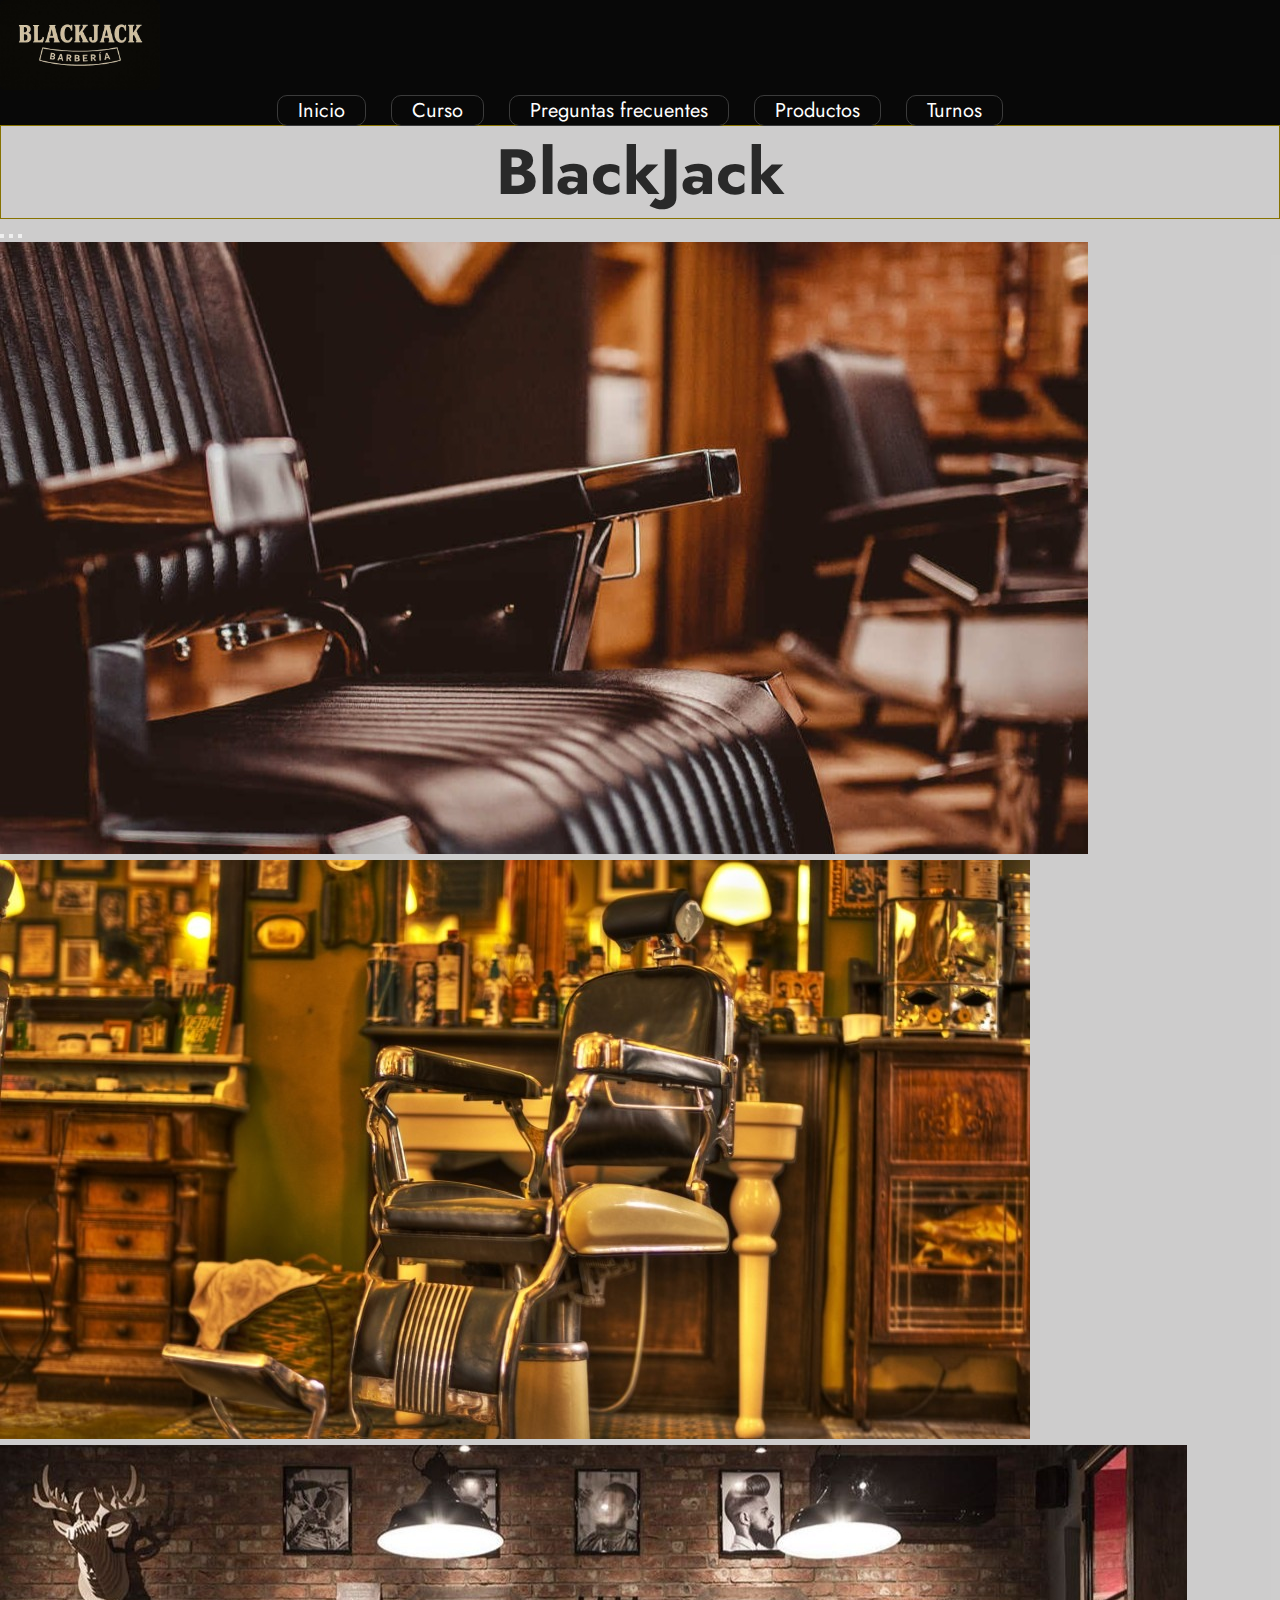
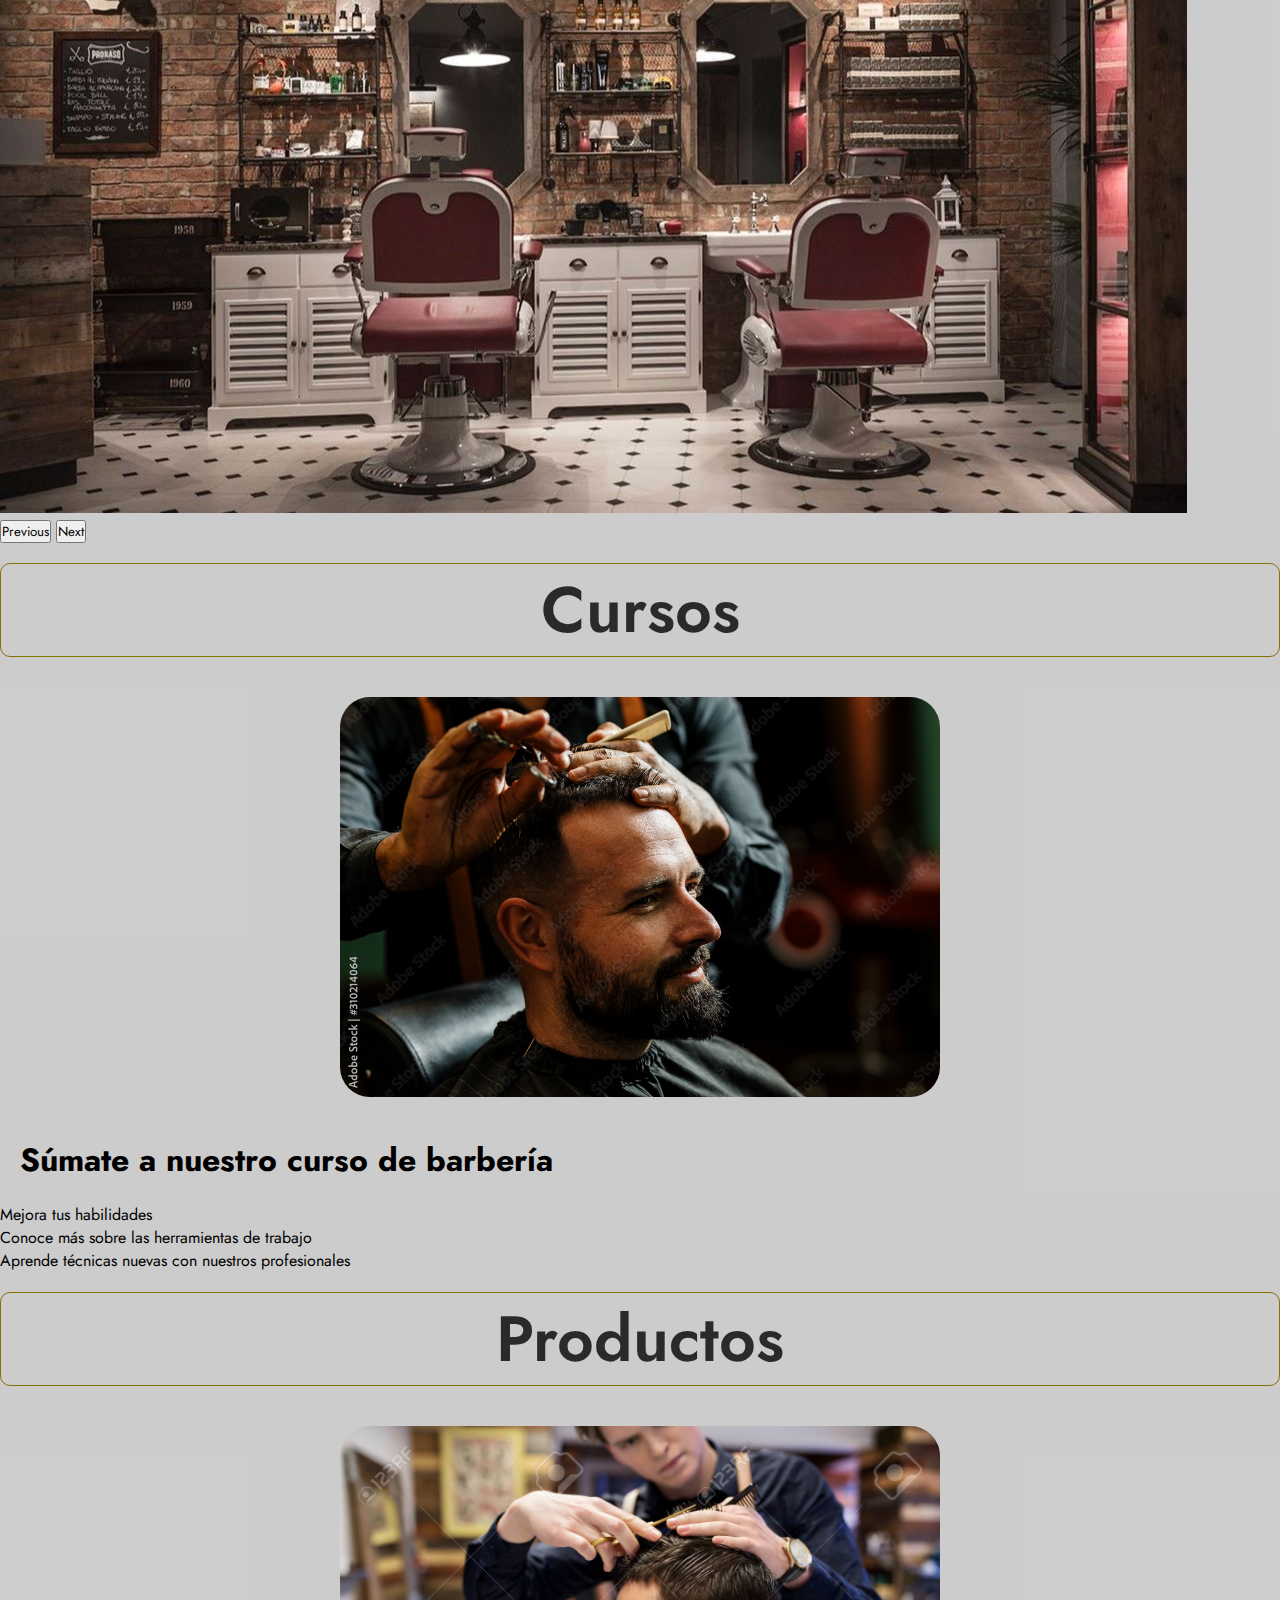
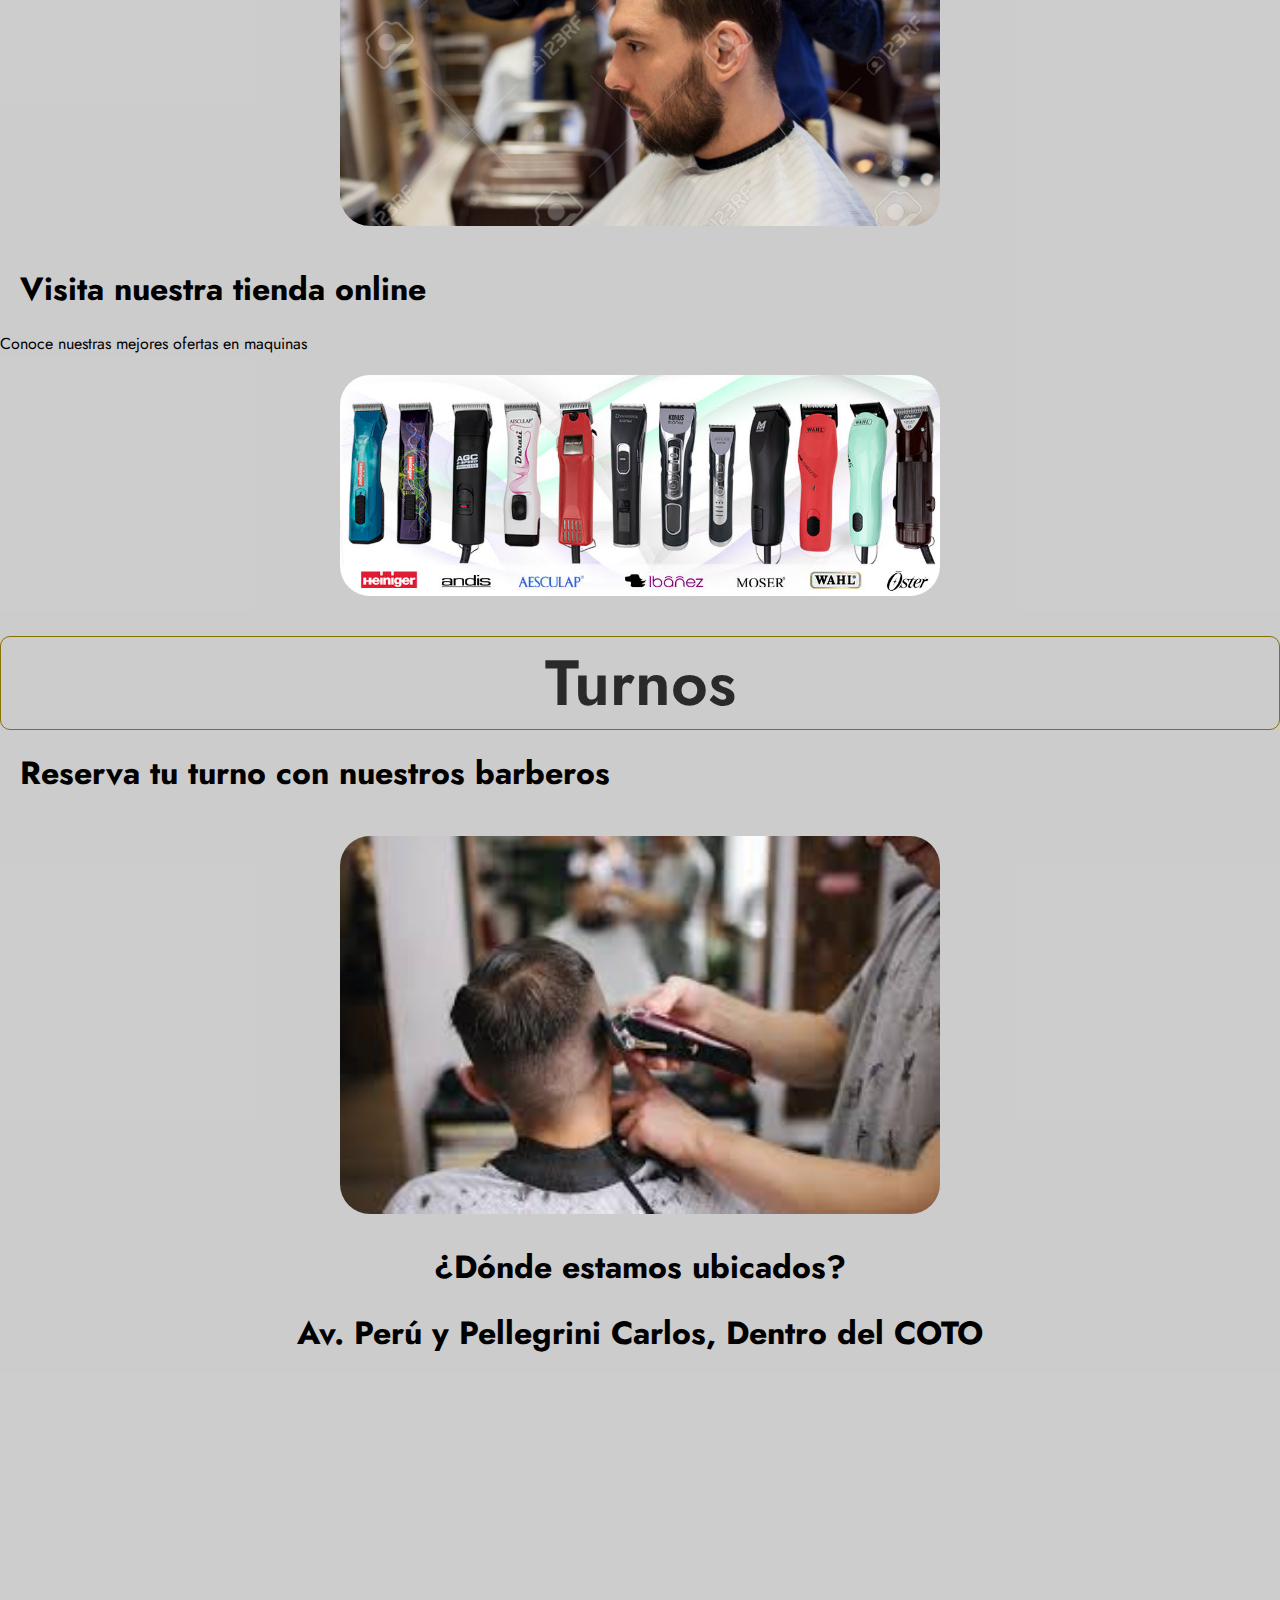
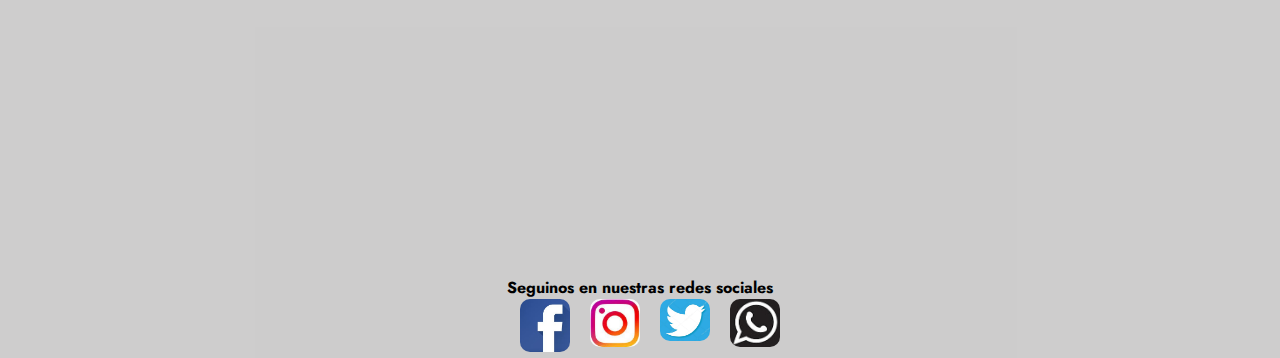
<file: index.html>
<!DOCTYPE html>
<html lang="es">

<head>
    <meta charset="UTF-8">
    <meta name="viewport" content="width=device-width, initial-scale=1.0">
    <link rel="stylesheet" href="./styles/stylep.css">
    <link rel="shortcut icon" href="./archivos multimedia/logo.jpeg" type="image/x-icon">
    <link href="https://cdn.jsdelivr.net/npm/bootstrap@5.3.6/dist/css/bootstrap.min.css" rel="stylesheet"
        integrity="sha384-4Q6Gf2aSP4eDXB8Miphtr37CMZZQ5oXLH2yaXMJ2w8e2ZtHTl7GptT4jmndRuHDT" crossorigin="anonymous">
    <title>BlackJack Barber</title>
</head>

<body>
    <header>
        <section class="ubilogo">
            <img class="logo" src="./archivos multimedia/logo1.JPG" alt="logo">
        </section>
        <section class="nav">
            <nav>
                <a class="enlaces" href="./index.html">Inicio</a>
                <a class="enlaces" href="./paginas/pagina1.html">Curso</a>
                <a class="enlaces" href="./paginas/pagina2.html">Preguntas frecuentes</a>
                <a class="enlaces" href="./paginas/pagina3.html">Productos</a>
                <a class="enlaces" href="./paginas/pagina4.html">Turnos</a>
            </nav>
        </section>
    </header>
    <main>
        <h1> BlackJack </h1>
        <section class="contenedor mx-auto ">
            <div id="carouselExampleIndicators" class="carousel slide">
                <div class="carousel-indicators">
                    <button type="button" data-bs-target="#carouselExampleIndicators" data-bs-slide-to="0"
                        class="active" aria-current="true" aria-label="Slide 1"></button>
                    <button type="button" data-bs-target="#carouselExampleIndicators" data-bs-slide-to="1"
                        aria-label="Slide 2"></button>
                    <button type="button" data-bs-target="#carouselExampleIndicators" data-bs-slide-to="2"
                        aria-label="Slide 3"></button>
                </div>
                <div class="carousel-inner">
                    <div class="carousel-item active">
                        <img src="./archivos multimedia/corte1.jpg" class="d-block w-100" alt="...">
                    </div>
                    <div class="carousel-item">
                        <img src="./archivos multimedia/corte2.jpg" class="d-block w-100" alt="...">
                    </div>
                    <div class="carousel-item">
                        <img src="./archivos multimedia/corte3.jpg" class="d-block w-100" alt="...">
                    </div>
                </div>
                <button class="carousel-control-prev" type="button" data-bs-target="#carouselExampleIndicators"
                    data-bs-slide="prev">
                    <span class="carousel-control-prev-icon" aria-hidden="true"></span>
                    <span class="visually-hidden">Previous</span>
                </button>
                <button class="carousel-control-next" type="button" data-bs-target="#carouselExampleIndicators"
                    data-bs-slide="next">
                    <span class="carousel-control-next-icon" aria-hidden="true"></span>
                    <span class="visually-hidden">Next</span>
                </button>
            </div>
        </section>
        <section>
            <h2 class="curso"> Cursos </h2>
            <section class="imagenlugar">
                <img class="imagencur" src="./archivos multimedia/curso 1.jpg" alt="curso1">
            </section>
            <h2 class="subtitulos">Súmate a nuestro curso de barbería</h2>
            <ul>
                <li>Mejora tus habilidades</li>
                <li>Conoce más sobre las herramientas de trabajo</li>
                <li>Aprende técnicas nuevas con nuestros profesionales</li>
            </ul>
        </section>
        <section class="mine">
            <h2 class="curso"> Productos </h2>
            <section class="imagenlugar">
                <img class="imagencur" src="./archivos multimedia/curso 2.jpg" alt="curso2">
            </section>
            <h2 class="subtitulos">Visita nuestra tienda online</h2>
            <ul>
                <li>Conoce nuestras mejores ofertas en maquinas</li>
            </ul>
        </section>
        <section class="imagenlugar">
            <img class="imagencur" src="./archivos multimedia/productos.jpg" alt="productos">
        </section>
        <section>
            <h2 class="curso"> Turnos </h2>
            <h2 class="subtitulos">Reserva tu turno con nuestros barberos</h2>
        </section>
        <section class="imagenlugar">
            <img class="imagencur" src="./archivos multimedia/curso 3.jpg" alt="curso3">
        </section>
        <section>
            <h3 class="donde">
                ¿Dónde estamos ubicados?
            </h3>
            <h3 class="donde">Av. Perú y Pellegrini Carlos, Dentro del COTO</h3>
        </section>
    </main>
    <footer>
        <section class="maps">
            <iframe
                src="https://www.google.com/maps/embed?pb=!1m14!1m12!1m3!1d6701.89538243207!2d-68.84294951379403!3d-32.873103395279394!2m3!1f0!2f0!3f0!3m2!1i1024!2i768!4f13.1!5e0!3m2!1ses!2sar!4v1747591812669!5m2!1ses!2sar"
                width="500" height="500" style="border:0;" allowfullscreen="" loading="lazy"
                referrerpolicy="no-referrer-when-downgrade"></iframe>
        </section>
        <h2 class="redes"> Seguinos en nuestras redes sociales</h2>
        <section class="redesubi">
            <a href="https://www.facebook.com/?locale=es_LA">
                <img class="imagenesredes" src="./archivos multimedia/facebook.jpg" alt="facebook">
            </a>
            <a href="https://www.instagram.com/">
                <img class="imagenesredes" src="./archivos multimedia/instagram.jpg" alt="instagram">
            </a>
            <a href="https://x.com/?lang=es">
                <img class="imagenesredes" src="./archivos multimedia/twitter.jpg" alt="instagram">
            </a>
            <a href="https://web.whatsapp.com/">
                <img class="imagenesredes" src="./archivos multimedia/whatsapp.jpg" alt="whatsapp">
            </a>
        </section>
    </footer>
    <script src="https://cdn.jsdelivr.net/npm/bootstrap@5.3.6/dist/js/bootstrap.bundle.min.js"
        integrity="sha384-j1CDi7MgGQ12Z7Qab0qlWQ/Qqz24Gc6BM0thvEMVjHnfYGF0rmFCozFSxQBxwHKO"
        crossorigin="anonymous"></script>
</body>

</html>
</file>
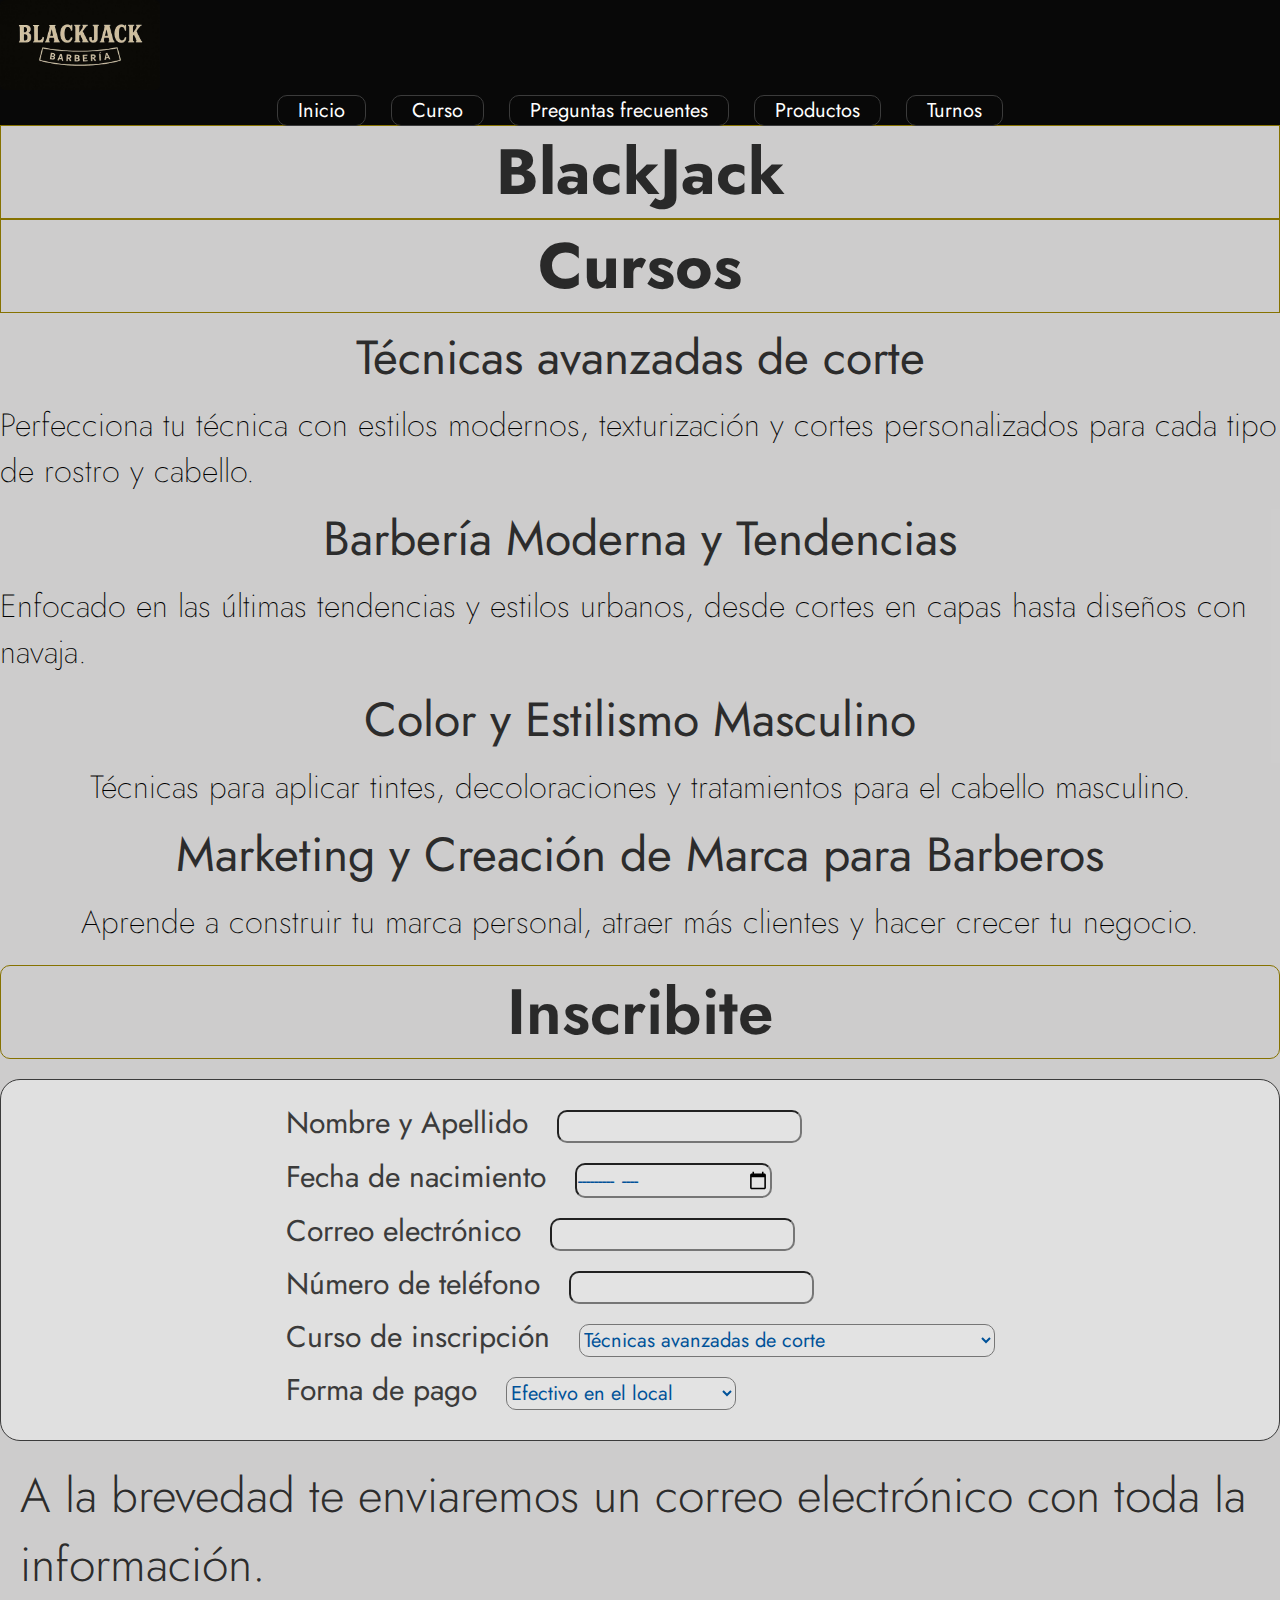
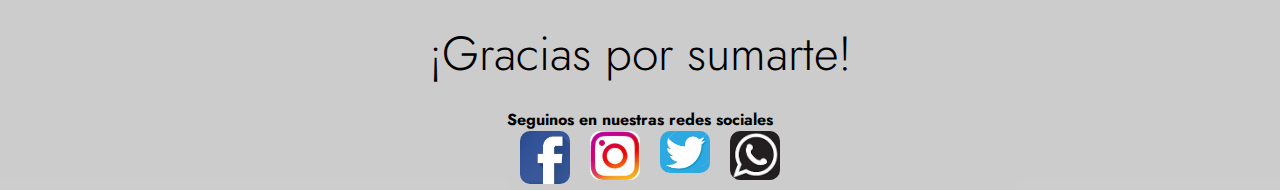
<file: paginas/pagina1.html>
<!DOCTYPE html>
<html lang="es">

<head>
    <meta charset="UTF-8">
    <meta name="viewport" content="width=device-width, initial-scale=1.0">
    <link rel="stylesheet" href="../styles/stylep.css">
    <link rel="shortcut icon" href="../archivos multimedia/logo.jpeg" type="image/x-icon">
    <title>Curso</title>
</head>

<body>
    <header>
        <img class="logo" src="../archivos multimedia/logo1.JPG" alt="logo">
        <section class="nav">
            <nav>
                <a class="enlaces" href="../index.html">Inicio</a>
                <a class="enlaces" href="../paginas/pagina1.html">Curso</a>
                <a class="enlaces" href="../paginas/pagina2.html">Preguntas frecuentes</a>
                <a class="enlaces" href="../paginas/pagina3.html">Productos</a>
                <a class="enlaces" href="../paginas/pagina4.html">Turnos</a>
            </nav>
        </section>
    </header>
    <main>
        <h1>BlackJack</h1>

        <section class="ordencur">
            <h1>Cursos</h1>
            <h2>Técnicas avanzadas de corte</h2>
            <p>
                Perfecciona tu técnica con estilos modernos, texturización y cortes personalizados para cada tipo de
                rostro y cabello.
            </p>
            <h2>Barbería Moderna y Tendencias</h2>
            <p>
                Enfocado en las últimas tendencias y estilos urbanos, desde cortes en capas hasta diseños con navaja.
            </p>
            <h2>Color y Estilismo Masculino</h2>
            <p>
                Técnicas para aplicar tintes, decoloraciones y tratamientos para el cabello masculino.
            </p>
            <h2>Marketing y Creación de Marca para Barberos</h2>
            <p>
                Aprende a construir tu marca personal, atraer más clientes y hacer crecer tu negocio.
            </p>
        </section>
        <h2 class="curso">Inscribite</h2>
        <section class="inscripcion">
            <section class="h1">
                <form action="/sumbit" method="post">
                    <label for="Nombre">Nombre y Apellido</label>
                    <input type="text" name="Nombre" id="Nombre">
            </section>
            <section class="h2">
                <label for="nacimiento">Fecha de nacimiento</label>
                <input type="month" name="nacimiento" id="nacimiento">
            </section>
            <section class="h3">
                <label for="correo">Correo electrónico</label>
                <input type="email" name="correo" id="correo">
            </section>
            <section class="h4">
                <label for="numero">Número de teléfono</label>
                <input type="number" name="numero" id="numero">
            </section>
            <section class="h5">
                <label for="curso">Curso de inscripción</label>
                <select name="curso" id="curso">
                    <option value="">Técnicas avanzadas de corte</option>
                    <option value="">Barbería Moderna y Tendencias</option>
                    <option value="">Color y Estilismo Masculino</option>
                    <option value="">Marketing y Creación de Marca para Barberos</option>
                </select>
            </section>
            <section class="h6">
                <label for="Pago">Forma de pago</label>
                <select name="pago" id="pago">
                    <option value="pago">Efectivo en el local</option>
                    <option value="pago">Transferencias bancarias</option>
                    <option value="pago">Tarjeta de débito</option>
                    <option value="pago">Tarjeta de crédito</option>
                </select>
            </section>
        </section>
        <section class="lista">
            <h2> A la brevedad te enviaremos un correo electrónico con toda la información.</h2>
            <h3>¡Gracias por sumarte!</h3>
        </section>
        </form>
    </main>
    <footer>
        <h2 class="redes"> Seguinos en nuestras redes sociales</h2>
        <section class="redesubi">
            <a href="https://www.facebook.com/?locale=es_LA">
                <img class="imagenesredes" src="../archivos multimedia/facebook.jpg" alt="facebook">
            </a>
            <a href="https://www.instagram.com/">
                <img class="imagenesredes" src="../archivos multimedia/instagram.jpg" alt="instagram">
            </a>
            <a href="https://x.com/?lang=es">
                <img class="imagenesredes" src="../archivos multimedia/twitter.jpg" alt="instagram">
            </a>
            <a href="https://web.whatsapp.com/">
                <img class="imagenesredes" src="../archivos multimedia/whatsapp.jpg" alt="whatsapp">
            </a>
        </section>
    </footer>
</body>

</html>
</file>
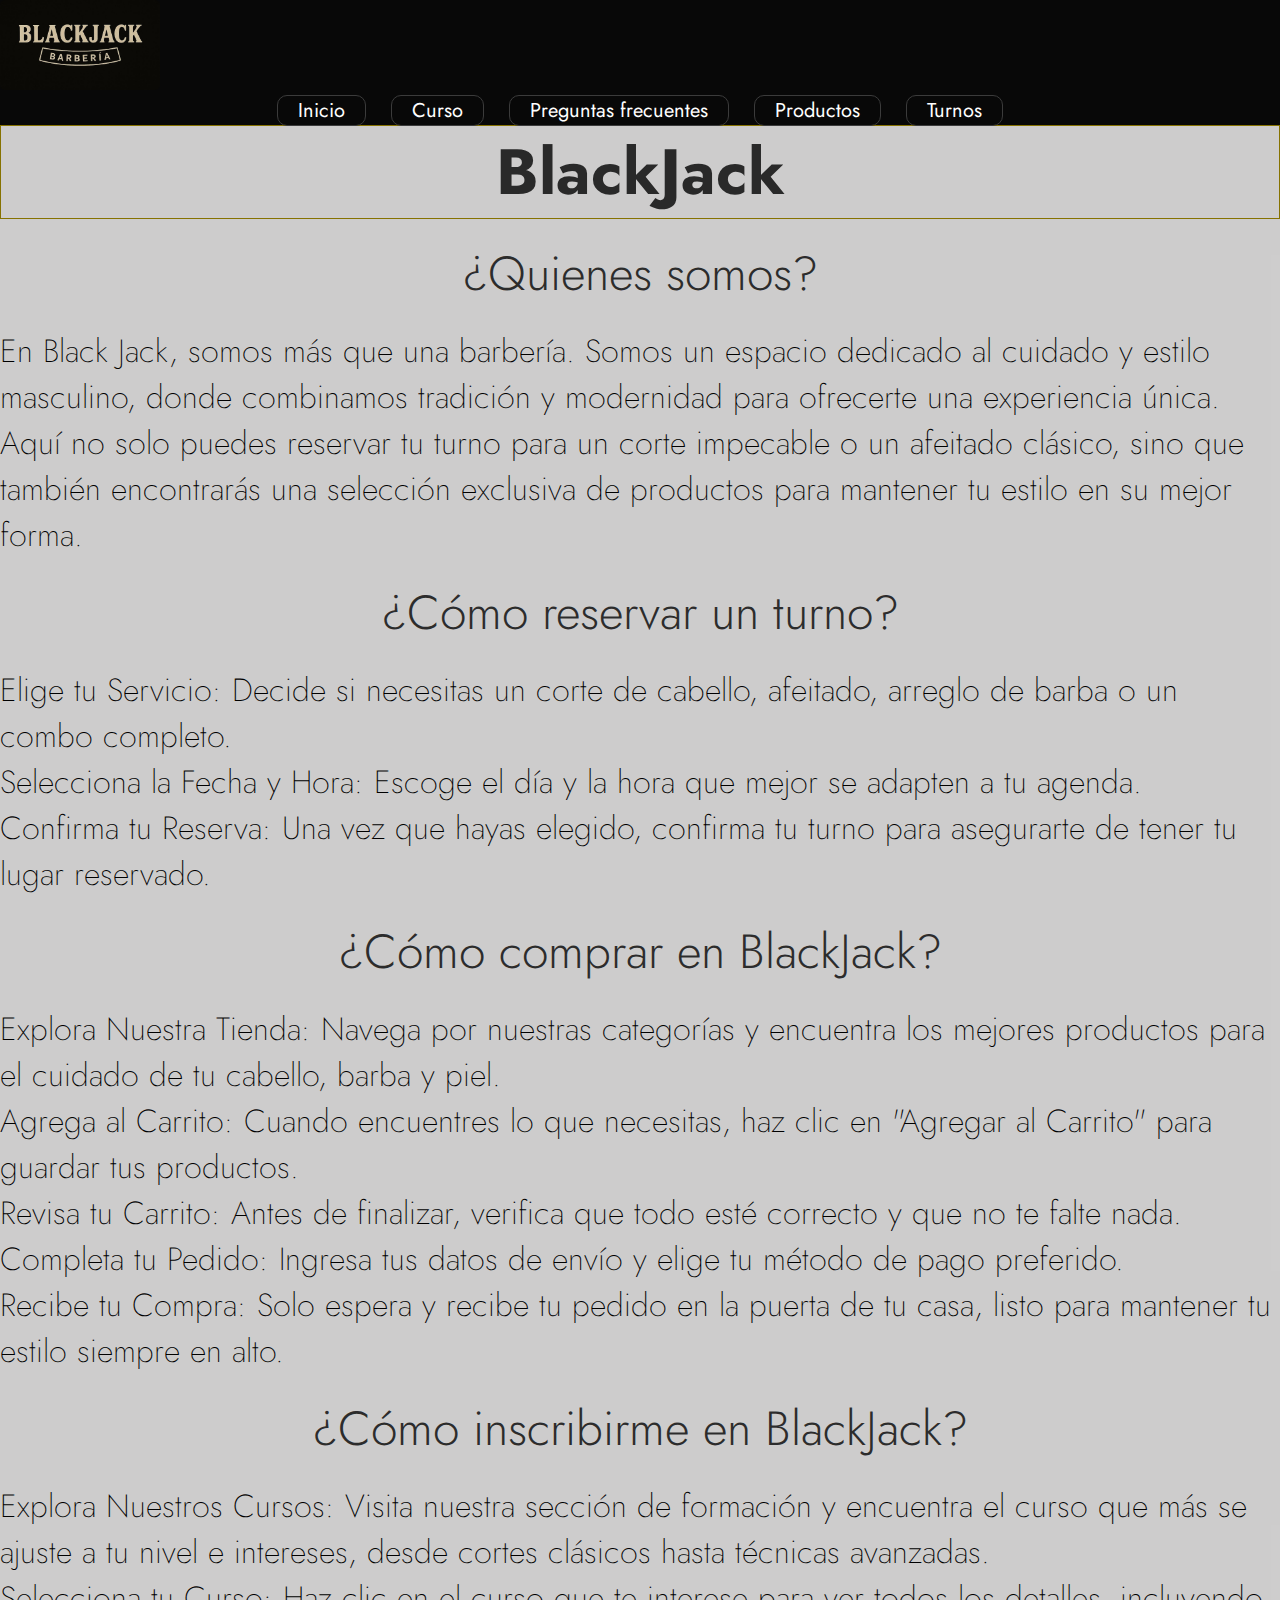
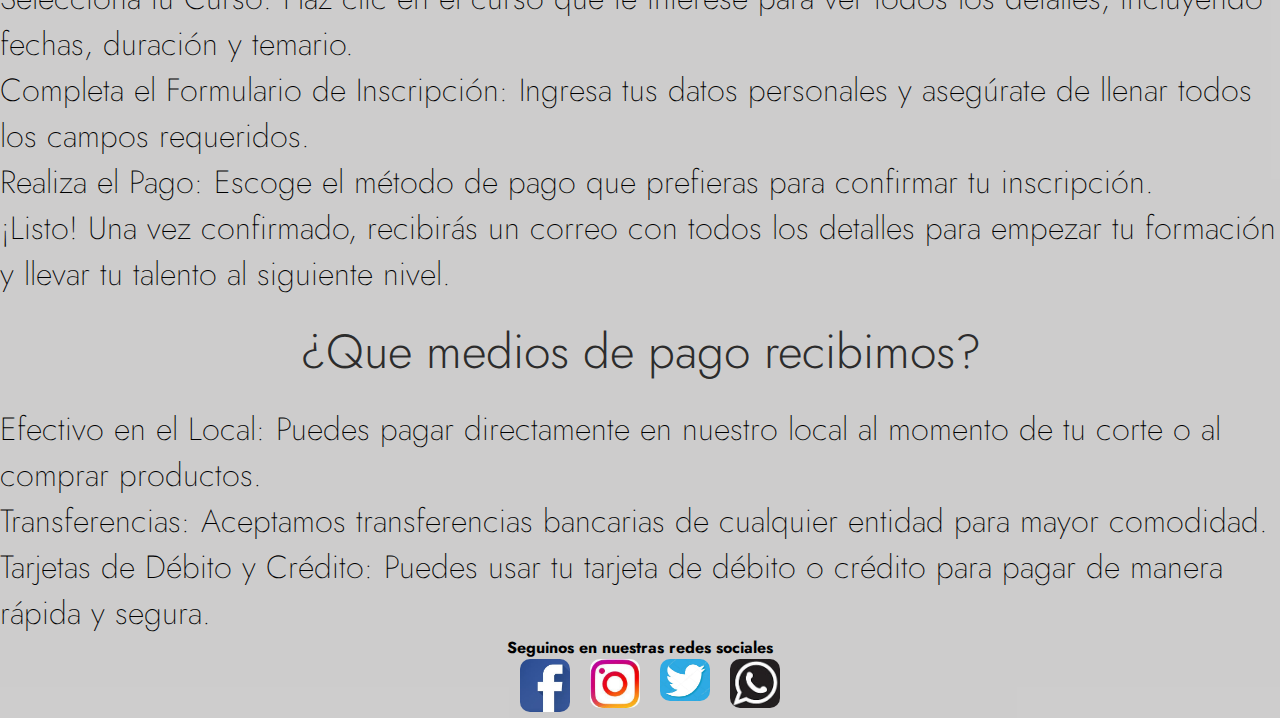
<file: paginas/pagina2.html>
<!DOCTYPE html>
<html lang="es">

<head>
    <meta charset="UTF-8">
    <meta name="viewport" content="width=device-width, initial-scale=1.0">
    <link rel="stylesheet" href="../styles/stylep.css">
    <link rel="shortcut icon" href="../archivos multimedia/logo.jpeg" type="image/x-icon">
    <title>Preguntas</title>
</head>

<body>
    <header>
        <img class="logo" src="../archivos multimedia/logo1.JPG" alt="logo">
        <section class="nav">
            <nav>
                <a class="enlaces" href="../index.html">Inicio</a>
                <a class="enlaces" href="./pagina1.html">Curso</a>
                <a class="enlaces" href="./pagina2.html">Preguntas frecuentes</a>
                <a class="enlaces" href="./pagina3.html">Productos</a>
                <a class="enlaces" href="./pagina4.html">Turnos</a>
            </nav>
        </section>
    </header>
    <main>
        <h1>BlackJack</h1>
        <section class="lista">
            <h2>¿Quienes somos?</h2>
            <p>
                En Black Jack, somos más que una barbería. Somos un espacio dedicado al cuidado y estilo masculino,
                donde combinamos tradición y modernidad para ofrecerte una experiencia única. Aquí no solo puedes
                reservar tu turno para un corte impecable o un afeitado clásico, sino que también encontrarás una
                selección exclusiva de productos para mantener tu estilo en su mejor forma.
            </p>
        </section>
        <section class="lista">
            <h2>¿Cómo reservar un turno?</h2>
            <p>
            <ol>
                <li>Elige tu Servicio: Decide si necesitas un corte de cabello, afeitado, arreglo de barba o un combo
                    completo.</li>
                <li>Selecciona la Fecha y Hora: Escoge el día y la hora que mejor se adapten a tu agenda.
                </li>
                <li>Confirma tu Reserva: Una vez que hayas elegido, confirma tu turno para asegurarte de tener tu lugar
                    reservado.</li>
            </ol>
            </p>
        </section>
        <section class="lista">
            <h2>¿Cómo comprar en BlackJack?</h2>
            <p>
            <ol>
                <li>Explora Nuestra Tienda: Navega por nuestras categorías y encuentra los mejores productos para el
                    cuidado de tu cabello, barba y piel.</li>
                <li>Agrega al Carrito: Cuando encuentres lo que necesitas, haz clic en "Agregar al Carrito" para guardar
                    tus productos.</li>
                <li>Revisa tu Carrito: Antes de finalizar, verifica que todo esté correcto y que no te falte nada.</li>
                <li>Completa tu Pedido: Ingresa tus datos de envío y elige tu método de pago preferido.
                </li>
                <li>Recibe tu Compra: Solo espera y recibe tu pedido en la puerta de tu casa, listo para mantener tu
                    estilo siempre en alto.
                </li>
            </ol>
            </p>
        </section>
        <section class="lista">
            <h2>¿Cómo inscribirme en BlackJack?</h2>
            <p>
            <ul>
                <li>Explora Nuestros Cursos: Visita nuestra sección de formación y encuentra el curso que más se ajuste
                    a tu nivel e intereses, desde cortes clásicos hasta técnicas avanzadas.</li>
                <li>Selecciona tu Curso: Haz clic en el curso que te interese para ver todos los detalles, incluyendo
                    fechas, duración y temario.</li>
                <li>Completa el Formulario de Inscripción: Ingresa tus datos personales y asegúrate de llenar todos los
                    campos requeridos.</li>
                <li>Realiza el Pago: Escoge el método de pago que prefieras para confirmar tu inscripción.</li>
                <li>¡Listo! Una vez confirmado, recibirás un correo con todos los detalles para empezar tu formación y
                    llevar tu talento al siguiente nivel.</li>
            </ul>
            </p>
        </section>
        <section class="lista">
            <h2>¿Que medios de pago recibimos?</h2>
            <p>
            <ul>
                <li>Efectivo en el Local: Puedes pagar directamente en nuestro local al momento de tu corte o al comprar
                    productos.</li>
                <li>Transferencias: Aceptamos transferencias bancarias de cualquier entidad para mayor comodidad.</li>
                <li>Tarjetas de Débito y Crédito: Puedes usar tu tarjeta de débito o crédito para pagar de manera rápida
                    y segura.</li>
            </ul>
            </p>
        </section>
        </form>
    </main>
    <footer>
        <h2 class="redes"> Seguinos en nuestras redes sociales</h2>
        <section class="redesubi">
            <a href="https://www.facebook.com/?locale=es_LA">
                <img class="imagenesredes" src="../archivos multimedia/facebook.jpg" alt="facebook">
            </a>
            <a href="https://www.instagram.com/">
                <img class="imagenesredes" src="../archivos multimedia/instagram.jpg" alt="instagram">
            </a>
            <a href="https://x.com/?lang=es">
                <img class="imagenesredes" src="../archivos multimedia/twitter.jpg" alt="instagram">
            </a>
            <a href="https://web.whatsapp.com/">
                <img class="imagenesredes" src="../archivos multimedia/whatsapp.jpg" alt="whatsapp">
            </a>
        </section>
    </footer>

</body>

</html>
</file>
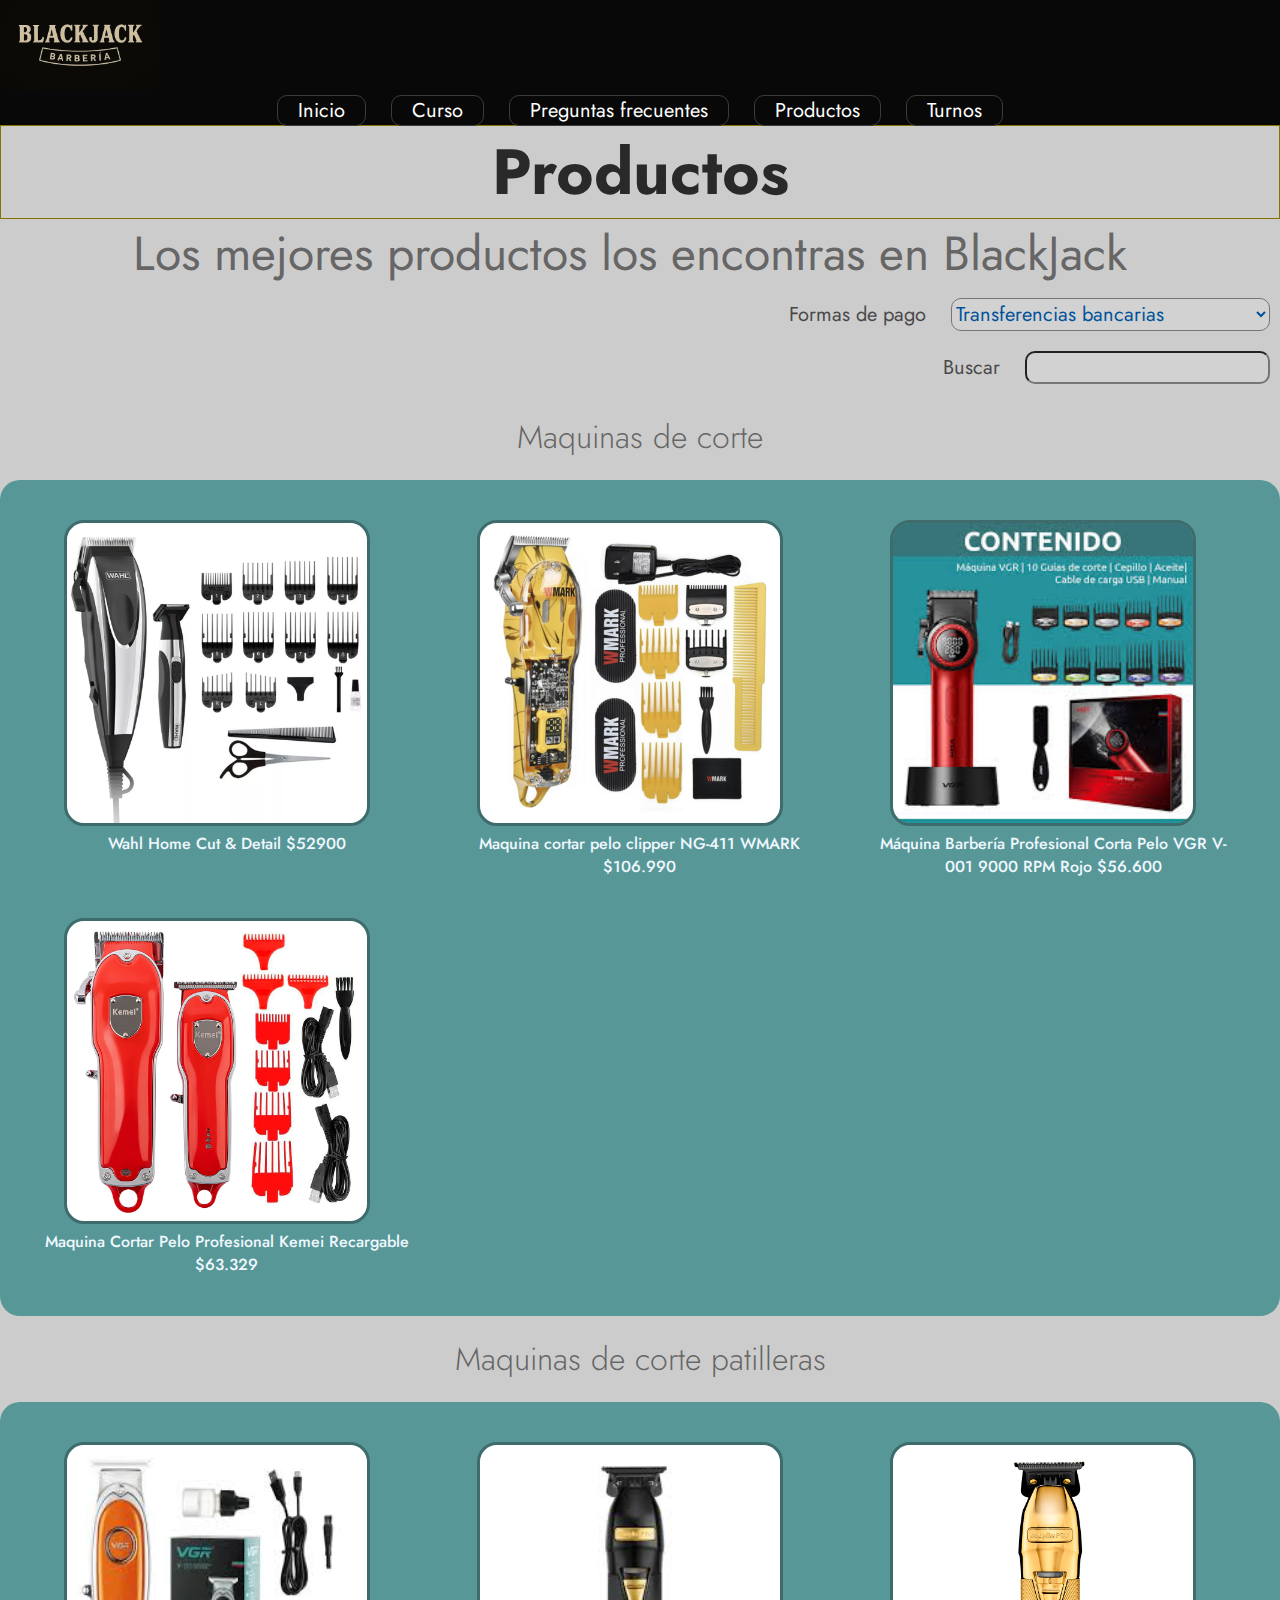
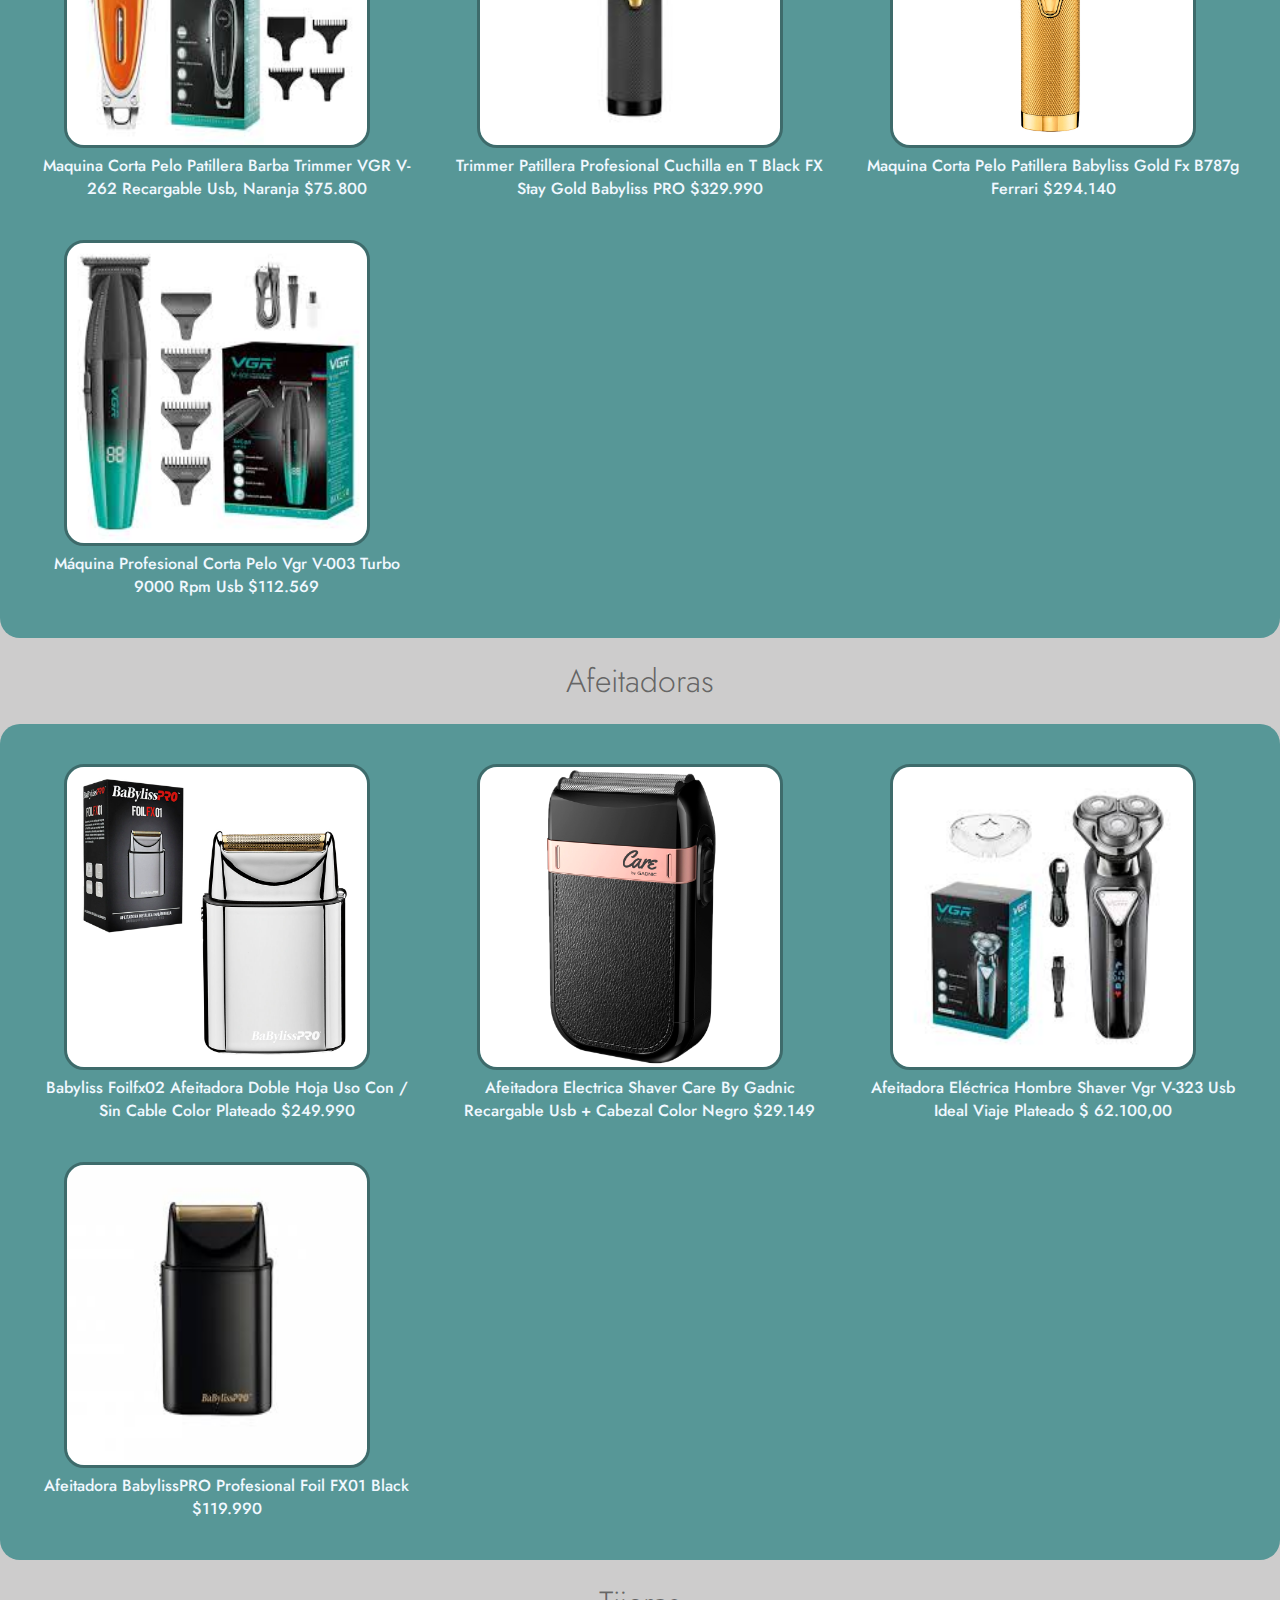
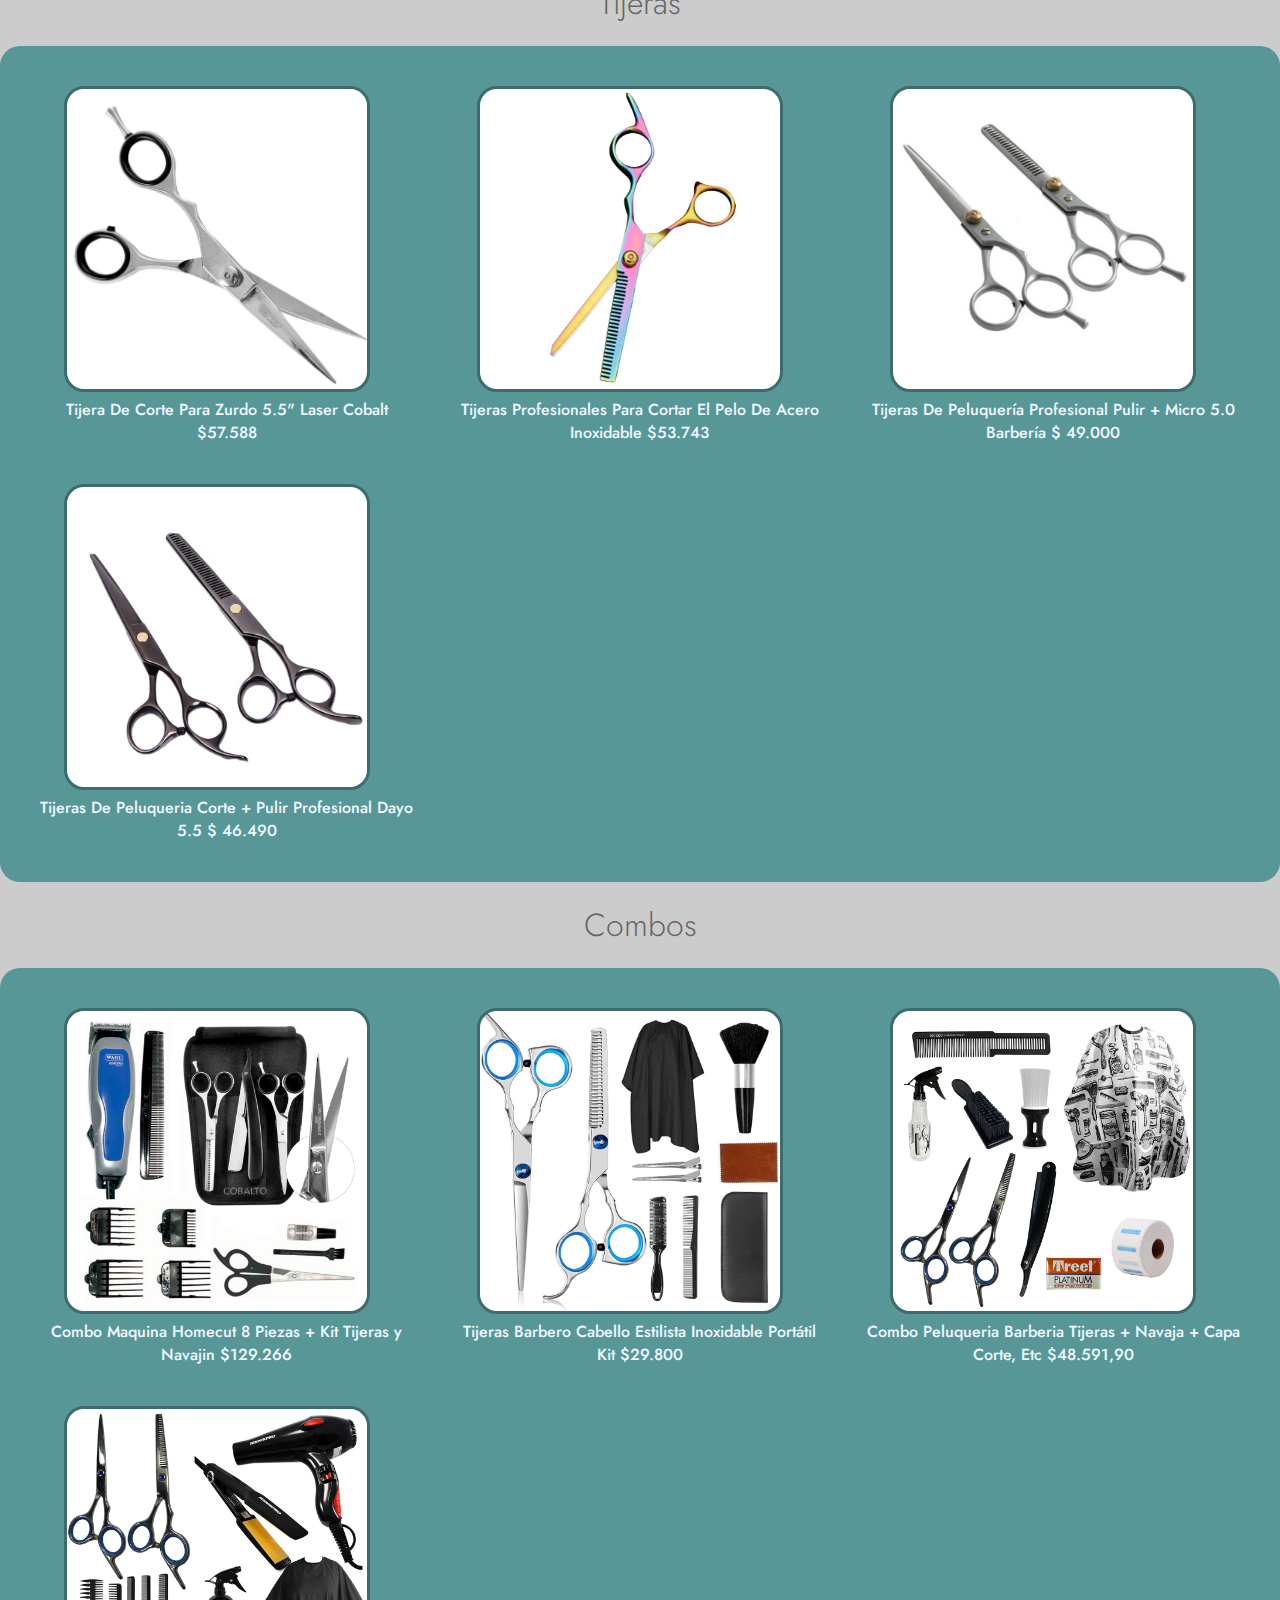
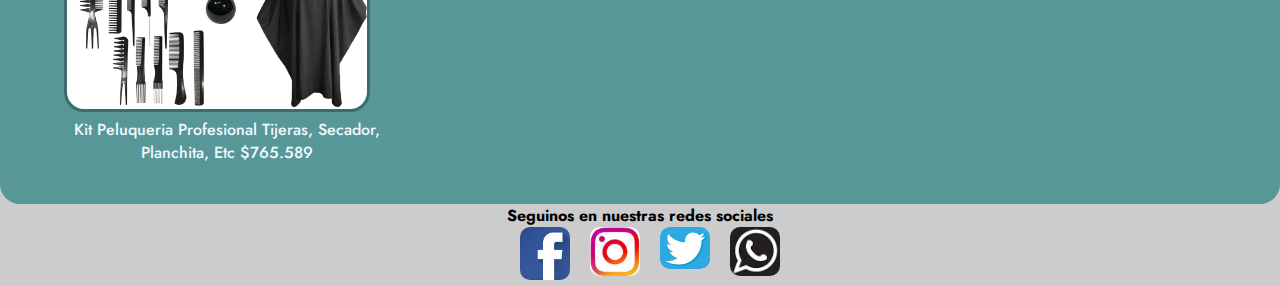
<file: paginas/pagina3.html>
<!DOCTYPE html>
<html lang="es">

<head>
    <meta charset="UTF-8">
    <meta name="viewport" content="width=device-width, initial-scale=1.0">
    <link rel="stylesheet" href="https://cdnjs.cloudflare.com/ajax/libs/animate.css/4.1.1/animate.min.css" />
    <link rel="stylesheet" href="../styles/stylep.css">
    <link rel="shortcut icon" href="../archivos multimedia/logo.jpeg" type="image/x-icon">
    <title>Productos</title>
</head>

<body>
    <header>
        <img class="logo" src="../archivos multimedia/logo1.JPG" alt="logo">
        <section class="nav">
            <nav>
                <a class="enlaces" href="../index.html">Inicio</a>
                <a class="enlaces" href="./pagina1.html">Curso</a>
                <a class="enlaces" href="./pagina2.html">Preguntas frecuentes</a>
                <a class="enlaces" href="./pagina3.html">Productos</a>
                <a class="enlaces" href="./pagina4.html">Turnos</a>
            </nav>
        </section>
    </header>
    <main>
        <section class="productos">
            <h1>Productos</h1>
            <p class="animate__animated animate__fadeInDown">
                Los mejores productos los encontras en BlackJack
            </p>
        </section>
        <section class="formadepago">
            <label for="pago">Formas de pago</label>
            <select name="pago" id="pago">
                <option value="pago">Transferencias bancarias</option>
                <option value="pago">Tarjeta de débito</option>
                <option value="pago">Tarjeta de crédito</option>
                <option value="pago">Efectivo en un pago por pago fácil</option>
            </select>
        </section>
        <section class="buscador">
            <label for="buscar">Buscar</label>
            <input type="search" name="buscar" id="buscar">
        </section>
        <h2 class="produsubtitulos">Maquinas de corte</h2>
        <section class="ordenprod">
            <figure class="imagenesprodu" class="ubicacion h1">
                <img class="productoimg" src="../archivos multimedia/maquina 1.jpg" alt="maquina1">
                <figcaption>
                    Wahl Home Cut & Detail
                    $52900
                </figcaption>
            </figure>
            <figure class="imagenesprodu">
                <img class="productoimg" src="../archivos multimedia/maquina 2.jpg" alt="maquina2">
                <figcaption>
                    Maquina cortar pelo clipper NG-411 WMARK
                    $106.990
                </figcaption>
            </figure>
            <figure class="imagenesprodu">
                <img class="productoimg" src="../archivos multimedia/maquina 3.jpg" alt="maquina3">
                <figcaption>
                    Máquina Barbería Profesional Corta Pelo VGR V-001 9000 RPM Rojo
                    $56.600
                </figcaption>
            </figure>
            <figure class="imagenesprodu">
                <img class="productoimg" src="../archivos multimedia/maquina 4.jpg" alt="maquina4">
                <figcaption>
                    Maquina Cortar Pelo Profesional Kemei Recargable
                    $63.329
                </figcaption>
            </figure>
        </section>
        <h2 class="produsubtitulos">Maquinas de corte patilleras</h2>
        <section class="ordenprod">
            <figure class="imagenesprodu">
                <img class="productoimg" src="../archivos multimedia/patillera 1.jpg" alt="patillera1">
                <figcaption>
                    Maquina Corta Pelo Patillera Barba Trimmer VGR V-262 Recargable Usb, Naranja
                    $75.800
                </figcaption>
            </figure>
            <figure class="imagenesprodu">
                <img class="productoimg" src="../archivos multimedia/patillera 3.jpg" alt="patillera2">
                <figcaption>
                    Trimmer Patillera Profesional Cuchilla en T Black FX Stay Gold Babyliss PRO
                    $329.990
                </figcaption>
            </figure>
            <figure class="imagenesprodu">
                <img class="productoimg" src="../archivos multimedia/patillera 4.jpg" alt="patillera3">
                <figcaption>
                    Maquina Corta Pelo Patillera Babyliss Gold Fx B787g Ferrari
                    $294.140
                </figcaption>
            </figure>
            <figure class="imagenesprodu">
                <img class="productoimg" src="../archivos multimedia/patillera 5.jpg" alt="patillera4">
                <figcaption>
                    Máquina Profesional Corta Pelo Vgr V-003 Turbo 9000 Rpm Usb
                    $112.569
                </figcaption>
            </figure>
        </section>
        <h2 class="produsubtitulos">Afeitadoras</h2>
        <section class="ordenprod">
            <figure class="imagenesprodu">
                <img class="productoimg" src="../archivos multimedia/afeitadora 1.jpg" alt="afeitadora1">
                <figcaption>
                    Babyliss Foilfx02 Afeitadora Doble Hoja Uso Con / Sin Cable Color Plateado
                    $249.990
                </figcaption>
            </figure>
            <figure class="imagenesprodu">
                <img class="productoimg" src="../archivos multimedia/afeitadora 2.jpg" alt="afeitadora2">
                <figcaption>
                    Afeitadora Electrica Shaver Care By Gadnic Recargable Usb + Cabezal Color Negro
                    $29.149
                </figcaption>
            </figure>
            <figure class="imagenesprodu">
                <img class="productoimg" src="../archivos multimedia/afeitadora 3.jpg" alt="afeitadora3">
                <figcaption>
                    Afeitadora Eléctrica Hombre Shaver Vgr V-323 Usb Ideal Viaje Plateado
                    $ 62.100,00
                </figcaption>
            </figure>
            <figure class="imagenesprodu">
                <img class="productoimg" src="../archivos multimedia/afeitadora 4.jpg" alt="afeitadora4">
                <figcaption>
                    Afeitadora BabylissPRO Profesional Foil FX01 Black
                    $119.990
                </figcaption>
            </figure>
        </section>
        <h2 class="produsubtitulos">Tijeras</h2>
        <section class="ordenprod">
            <figure class="imagenesprodu">
                <img class="productoimg" src="../archivos multimedia/tijera 1.jpg" alt="tijera1">
                <figcaption>
                    Tijera De Corte Para Zurdo 5.5" Laser Cobalt
                    $57.588
                </figcaption>
            </figure>
            <figure class="imagenesprodu">
                <img class="productoimg" src="../archivos multimedia/tijera 2.jpg" alt="tijera2">
                <figcaption>
                    Tijeras Profesionales Para Cortar El Pelo De Acero Inoxidable
                    $53.743
                </figcaption>
            </figure>
            <figure class="imagenesprodu">
                <img class="productoimg" src="../archivos multimedia/tijera 3.jpg" alt="tijera3">
                <figcaption>
                    Tijeras De Peluquería Profesional Pulir + Micro 5.0 Barbería
                    $ 49.000
                </figcaption>
            </figure>
            <figure class="imagenesprodu">
                <img class="productoimg" src="../archivos multimedia/tijera 4.jpg" alt="tijera4">
                <figcaption>
                    Tijeras De Peluqueria Corte + Pulir Profesional Dayo 5.5
                    $ 46.490
                </figcaption>
            </figure>
        </section>
        <h2 class="produsubtitulos">Combos</h2>
        <section class="ordenprod">
            <figure class="imagenesprodu">
                <img class="productoimg" src="../archivos multimedia/combo 2.jpg" alt="combo2">
                <figcaption>
                    Combo Maquina Homecut 8 Piezas + Kit Tijeras y Navajin
                    $129.266
                </figcaption>
            </figure>
            <figure class="imagenesprodu">
                <img class="productoimg" src="../archivos multimedia/combo 3.jpg" alt="combo3">
                <figcaption>
                    Tijeras Barbero Cabello Estilista Inoxidable Portátil Kit
                    $29.800
                </figcaption>
            </figure>
            <figure class="imagenesprodu">
                <img class="productoimg" src="../archivos multimedia/combo 4.jpg" alt="combo4">
                <figcaption>
                    Combo Peluqueria Barberia Tijeras + Navaja + Capa Corte, Etc
                    $48.591,90
                </figcaption>
            </figure>
            <figure class="imagenesprodu">
                <img class="productoimg" src="../archivos multimedia/combo 5.jpg" alt="combo5">
                <figcaption>
                    Kit Peluqueria Profesional Tijeras, Secador, Planchita, Etc
                    $765.589
                </figcaption>
            </figure>
        </section>
    </main>
    <footer>
        <h2 class="redes"> Seguinos en nuestras redes sociales</h2>
        <section class="redesubi">
            <a href="https://www.facebook.com/?locale=es_LA">
                <img class="imagenesredes" src="../archivos multimedia/facebook.jpg" alt="facebook">
            </a>
            <a href="https://www.instagram.com/">
                <img class="imagenesredes" src="../archivos multimedia/instagram.jpg" alt="instagram">
            </a>
            <a href="https://x.com/?lang=es">
                <img class="imagenesredes" src="../archivos multimedia/twitter.jpg" alt="instagram">
            </a>
            <a href="https://web.whatsapp.com/">
                <img class="imagenesredes" src="../archivos multimedia/whatsapp.jpg" alt="whatsapp">
            </a>
        </section>
    </footer>
</body>

</html>
</file>
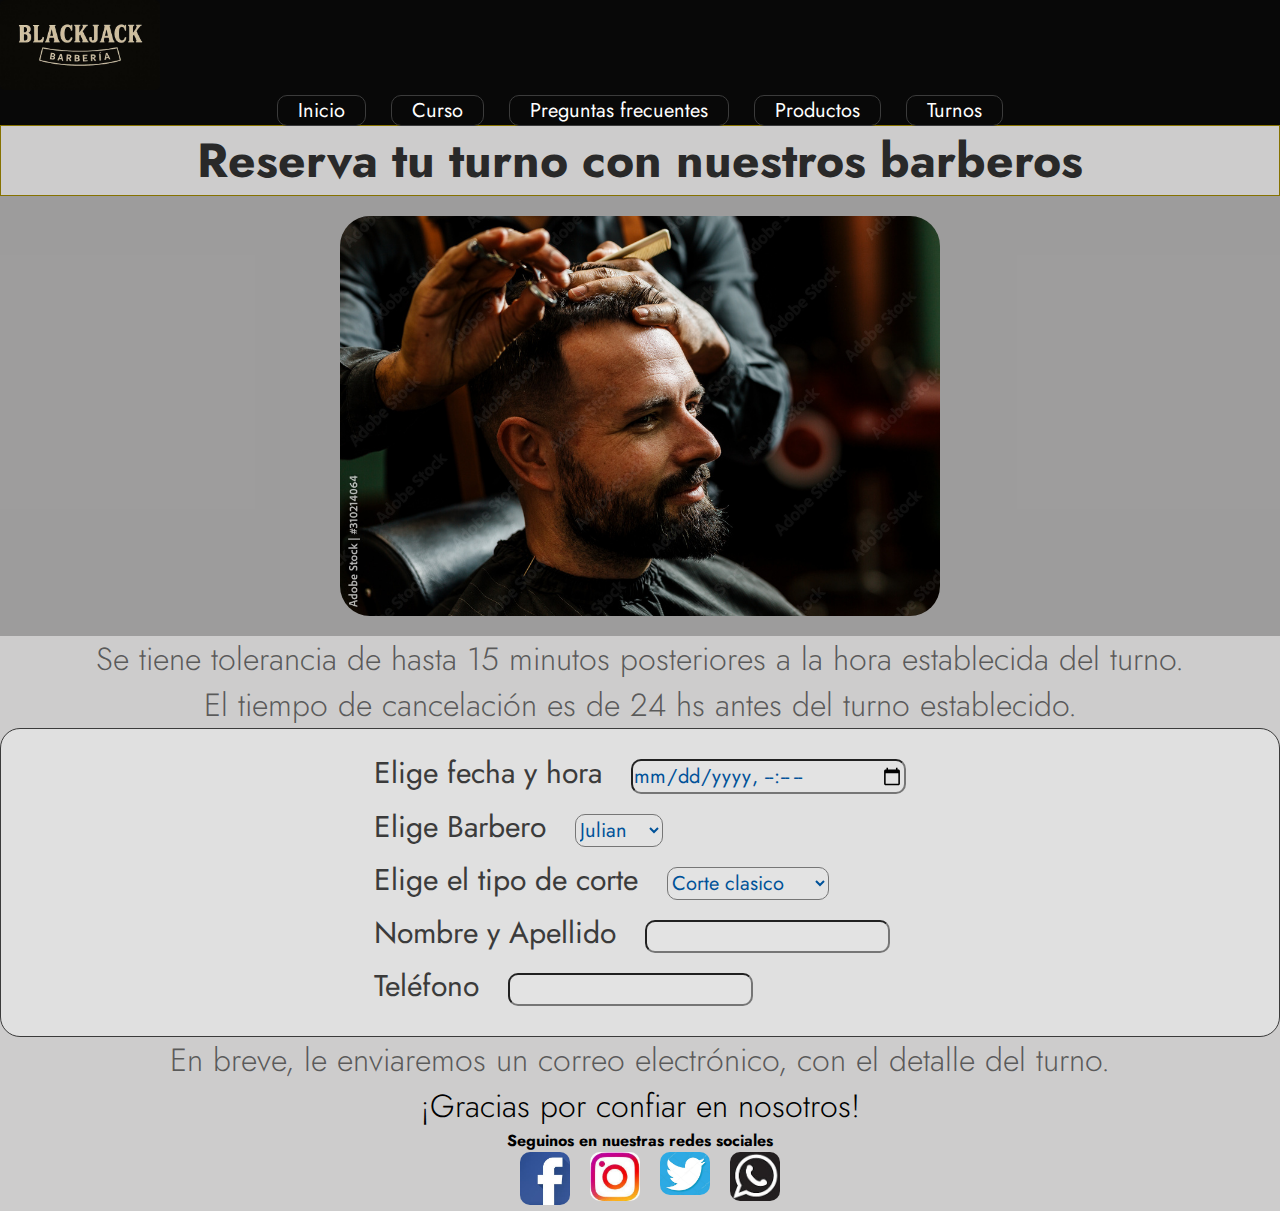
<file: paginas/pagina4.html>
<!DOCTYPE html>
<html lang="es">

<head>
    <meta charset="UTF-8">
    <meta name="viewport" content="width=device-width, initial-scale=1.0">
    <link rel="stylesheet" href="../styles/stylep.css">
    <link rel="shortcut icon" href="../archivos multimedia/logo1.JPG" type="image/x-icon">
    <title>Turnos</title>
</head>

<body>
    <header>
        <img class="logo" src="../archivos multimedia/logo1.JPG" alt="logo">
        <section class="nav">
            <nav>
                <a class="enlaces" href="../index.html">Inicio</a>
                <a class="enlaces" href="./pagina1.html">Curso</a>
                <a class="enlaces" href="./pagina2.html">Preguntas frecuentes</a>
                <a class="enlaces" href="./pagina3.html">Productos</a>
                <a class="enlaces" href="./pagina4.html">Turnos</a>
            </nav>
        </section>
    </header>
    <main>

        <h1 class="titulo">Reserva tu turno con nuestros barberos</h1>
        <section class="imgturno">
            <img class="imagencur" src="../archivos multimedia/curso 1.jpg" alt="corte">
        </section>
        <section class="turnosub">
            <ul>
                <li class="tamañolistaturno">Se tiene tolerancia de hasta 15 minutos posteriores a la hora establecida
                    del turno.</li>
                <li class="tamañolistaturno">El tiempo de cancelación es de 24 hs antes del turno establecido.</li>
            </ul>
        </section>
        <section class="inscripcion">
            <section>
                <label for="calendario">Elige fecha y hora</label>
                <input type="datetime-local" name="calendario" id="calendario">
            </section>
            <section>
                <label for="barbero">Elige Barbero</label>
                <select name="barbero" id="barbero">
                    <option value="barbero">Julian</option>
                    <option value="barbero">Damian</option>
                    <option value="barbero">Miguel</option>
                    <option value="barbero">Javier</option>
                    <option value="barbero">Matias</option>
                </select>
            </section>
            <section>
                <label for="corte">Elige el tipo de corte</label>
                <select name="tipo" id="tipo">
                    <option value="tipo">Corte clasico</option>
                    <option value="tipo">Corte con barba</option>
                    <option value="tipo">Barba sola</option>
                    <option value="tipo">Color</option>
                    <option value="tipo">Color con corte</option>
                </select>
            </section>
            <section>
                <label for="nombre">Nombre y Apellido</label>
                <input type="text" name="nombre" id="nombre">
            </section>
            <section>
                <label for="numero">Teléfono</label>
                <input type="number" name="numero" id="numero">
            </section>
        </section>
        <section>
            <p class="tamañolistaturno">En breve, le enviaremos un correo electrónico, con el detalle del turno.</p>
            <h2 class="gracias">¡Gracias por confiar en nosotros!</h2>
        </section>
    </main>
    <footer>
        <h2 class="redes"> Seguinos en nuestras redes sociales</h2>
        <section class="redesubi">
            <a href="https://www.facebook.com/?locale=es_LA">
                <img class="imagenesredes" src="../archivos multimedia/facebook.jpg" alt="facebook">
            </a>
            <a href="https://www.instagram.com/">
                <img class="imagenesredes" src="../archivos multimedia/instagram.jpg" alt="instagram">
            </a>
            <a href="https://x.com/?lang=es">
                <img class="imagenesredes" src="../archivos multimedia/twitter.jpg" alt="instagram">
            </a>
            <a href="https://web.whatsapp.com/">
                <img class="imagenesredes" src="../archivos multimedia/whatsapp.jpg" alt="whatsapp">
            </a>
        </section>
    </footer>

</html>
</file>
<file: styles/stylep.css>
@charset "UTF-8";
body {
  background-color: rgba(179, 177, 177, 0.404);
}
body header {
  background-color: rgba(0, 0, 0, 0.966);
}
body header .logo {
  height: 90px;
  border-radius: 5px;
}
body header .nav {
  font-size: 15px;
  display: grid;
  justify-content: center;
}
body header .enlaces {
  border: 1px solid rgb(59, 59, 59);
  border-radius: 10px;
  color: rgb(255, 255, 255);
  text-decoration: none;
  font-size: 20px;
  padding: 0px 20px;
  margin: 10px;
}
body main {
  background-color: rgba(179, 177, 177, 0.404);
}
body main h1 {
  display: flex;
  justify-content: center;
  color: rgb(41, 41, 41);
  font-size: 5rem;
  border: 1px solid rgb(134, 114, 0);
}
body main .contenedor {
  width: 800px;
}
body main .curso {
  display: grid;
  justify-content: center;
  align-items: center;
  color: rgba(0, 0, 0, 0.795);
  font-size: 5rem;
  font-weight: 600;
  margin-top: 20px;
  margin-bottom: 20px;
  border: 1px solid rgb(134, 114, 0);
  border-radius: 10px;
}
body main .imagenlugar {
  display: grid;
  justify-content: center;
  align-items: center;
}
body main .imagencur {
  margin: 20px;
  width: 800px;
  border-radius: 30px;
}
body main .subtitulos {
  display: grid;
  justify-content: start;
  margin: 20px;
  font-size: 2rem;
}
body main .donde {
  display: grid;
  justify-content: center;
  font-size: 2rem;
  margin: 0px;
  padding: 10px;
}
body footer {
  background-color: rgba(179, 177, 177, 0.404);
}
body footer .maps {
  display: grid;
  justify-content: center;
  margin-bottom: 10px;
}
body footer .redes {
  display: flex;
  justify-content: center;
  font-size: 1rem;
}
body footer .redesubi {
  display: flex;
  justify-content: center;
}
body footer .imagenesredes {
  margin-left: 20px;
  width: 50px;
  border-radius: 10px;
}

body main .ordencur h2 {
  display: grid;
  justify-content: center;
  font-size: 3rem;
  color: rgba(0, 0, 0, 0.788);
  font-weight: 400;
  margin: 10px;
}
body main .ordencur p {
  display: grid;
  justify-content: center;
  font-size: 2rem;
  font-weight: 200;
}
body main .inscripcion {
  display: grid;
  justify-content: center;
  font-size: 30px;
  border: 1px solid rgb(59, 59, 59);
  border-radius: 20px;
  padding: 20px;
  background-color: rgba(255, 255, 255, 0.39);
}
body main .inscripcion label {
  color: rgb(59, 59, 59);
  margin: 10px;
}
body main .inscripcion input {
  background-color: rgba(255, 255, 255, 0.123);
  color: rgb(0, 82, 153);
  border-radius: 10px;
  font-size: 20px;
  margin: 10px;
}
body main .inscripcion select {
  background-color: rgba(255, 255, 255, 0.123);
  color: rgb(0, 82, 153);
  border-radius: 10px;
  font-size: 20px;
  margin: 10px;
}
body main .lista {
  display: grid;
  justify-content: center;
}
body main .lista h2 {
  display: grid;
  justify-content: center;
  font-size: 3rem;
  color: rgba(0, 0, 0, 0.795);
  font-weight: 300;
}
body main .lista h3 {
  display: grid;
  justify-content: center;
  font-size: 3rem;
  font-weight: 300;
  margin-bottom: 20px;
}

.lista h2 {
  display: grid;
  justify-content: center;
  font-size: 3rem;
  color: rgba(0, 0, 0, 0.74);
  margin: 20px;
}
.lista p {
  font-size: 2rem;
  font-weight: 200;
}
.lista li {
  font-size: 2rem;
  font-weight: 200;
}

main .productos p {
  display: grid;
  justify-content: center;
  color: rgba(0, 0, 0, 0.527);
  margin-right: 20px;
  font-size: 4rem;
  font-weight: 400;
}
main .formadepago {
  text-align: end;
}
main .formadepago label {
  font-size: 20px;
  color: rgb(73, 73, 73);
}
main .formadepago select {
  border-radius: 10px;
  font-size: 20px;
  background-color: rgba(255, 255, 255, 0.123);
  color: rgb(0, 82, 153);
}
main .buscador {
  text-align: end;
}
main .buscador label {
  font-size: 20px;
  color: rgb(73, 73, 73);
}
main .buscador input {
  border-radius: 10px;
  font-size: 20px;
  color: rgb(0, 82, 153);
  background-color: rgba(255, 255, 255, 0.123);
}
main .produsubtitulos {
  display: grid;
  justify-content: center;
  color: rgba(0, 0, 0, 0.527);
  margin: 20px;
  font-size: 3rem;
  font-weight: 300;
}
main .imagenesprodu {
  margin: 20px;
  text-align: center;
}
main .ordenprod {
  display: grid;
  grid-template-columns: repeat(4, 1fr);
  padding: 20px;
  background-color: rgba(1, 112, 112, 0.582);
  border-radius: 20px;
}
main .productoimg {
  height: 300px;
  width: 300px;
  border: 3px solid rgba(0, 0, 0, 0.288);
  border-radius: 20px;
  margin-right: 20px;
}
main figcaption {
  text-align: center;
  font-size: 1rem;
  font-weight: 500;
  color: aliceblue;
}

main .titulo {
  font-size: 4rem;
}
main .imgturno {
  display: grid;
  justify-content: center;
  align-items: center;
  background-color: rgba(43, 42, 42, 0.295);
}

.tamañolistaturno {
  display: grid;
  justify-content: center;
  font-size: 3rem;
  font-weight: 300;
  color: rgba(39, 39, 39, 0.692);
}

label {
  color: rgb(59, 59, 59);
  margin: 10px;
}

input {
  background-color: rgba(255, 255, 255, 0.123);
  color: rgb(0, 82, 153);
  border-radius: 10px;
  font-size: 20px;
  margin: 10px;
}

select {
  background-color: rgba(255, 255, 255, 0.123);
  color: rgb(0, 82, 153);
  border-radius: 10px;
  font-size: 20px;
  margin: 10px;
}

.gracias {
  display: grid;
  justify-content: center;
  font-size: 3rem;
  font-weight: 300;
  color: rgb(0, 0, 0);
}

* {
  margin: 0px;
  padding: 0px;
  font-family: letra;
}

@font-face {
  font-family: "letra";
  src: url(../fuente/Jost-VariableFont.ttf);
}
@media (max-width: 1440px) {
  body main .contenedor {
    width: 600px;
  }
  body main h1 {
    font-size: 4rem;
  }
  body main .curso {
    font-size: 4rem;
  }
  body main .imagencur {
    width: 600px;
  }
  body main .productos p {
    font-size: 3rem;
  }
  body main .produsubtitulos {
    font-size: 2rem;
  }
  body main .ordenprod {
    grid-template-columns: repeat(3, 1fr);
  }
  body main .titulo {
    font-size: 3rem;
  }
  body main .img {
    width: 600px;
  }
  body main .tamañolistaturno {
    font-size: 2rem;
  }
  body main .gracias {
    font-size: 2rem;
  }
}
@media (max-width: 1110px) {
  body header {
    text-align: center;
  }
  body main .ordenprod {
    grid-template-columns: repeat(2, 1fr);
  }
  body main .productoimg {
    height: 200px;
    width: 200px;
  }
  body main .productos p {
    font-size: 2rem;
  }
  body main .buscador label {
    font-size: 1rem;
  }
  body main .buscador input {
    font-size: 15px;
  }
  body main .formadepago label {
    font-size: 1rem;
  }
  body main .formadepago select {
    font-size: 15px;
  }
  body main h1 {
    font-size: 3rem;
  }
  body main .curso {
    font-size: 3rem;
  }
  body footer .maps iframe {
    height: 400px;
    width: 400px;
  }
}
@media (max-width: 768px) {
  body header {
    text-align: center;
  }
  body header nav {
    display: flex;
    flex-flow: column wrap;
  }
  body header .enlaces {
    margin: 2px;
    font-size: 1rem;
  }
  body main .ordenprod {
    grid-template-columns: repeat(1, 1fr);
  }
  body main .ordencur h2 {
    font-size: 2rem;
  }
  body main .ordencur p {
    font-size: 1.5rem;
  }
  body main .inscripcion label {
    font-size: 1.5rem;
  }
  body main .inscripcion input {
    font-size: 1rem;
  }
  body main .inscripcion select {
    font-size: 1rem;
  }
  body main .lista h2 {
    font-size: 2rem;
  }
  body main .lista h3 {
    font-size: 2rem;
  }
  body main .lista p {
    font-size: 1.5rem;
  }
  body main .lista li {
    font-size: 1.5rem;
  }
  body main .titulo {
    font-size: 2.4rem;
  }
  body main .tamañolistaturno {
    font-size: 1.3rem;
  }
  body main .gracias {
    font-size: 1.5rem;
  }
}
@media (max-width: 610px) {
  body main .contenedor {
    width: 400px;
  }
  body main .imagencur {
    width: 400px;
  }
  body main .donde {
    font-size: 1.3rem;
  }
  body main .inscripcion label {
    font-size: 1.1rem;
  }
  body main .titulo {
    font-size: 1.5rem;
  }
  body footer .maps iframe {
    height: 300px;
    width: 300px;
  }
  body footer .imagenesredes {
    width: 40px;
  }
}

/*# sourceMappingURL=stylep.css.map */
</file>
